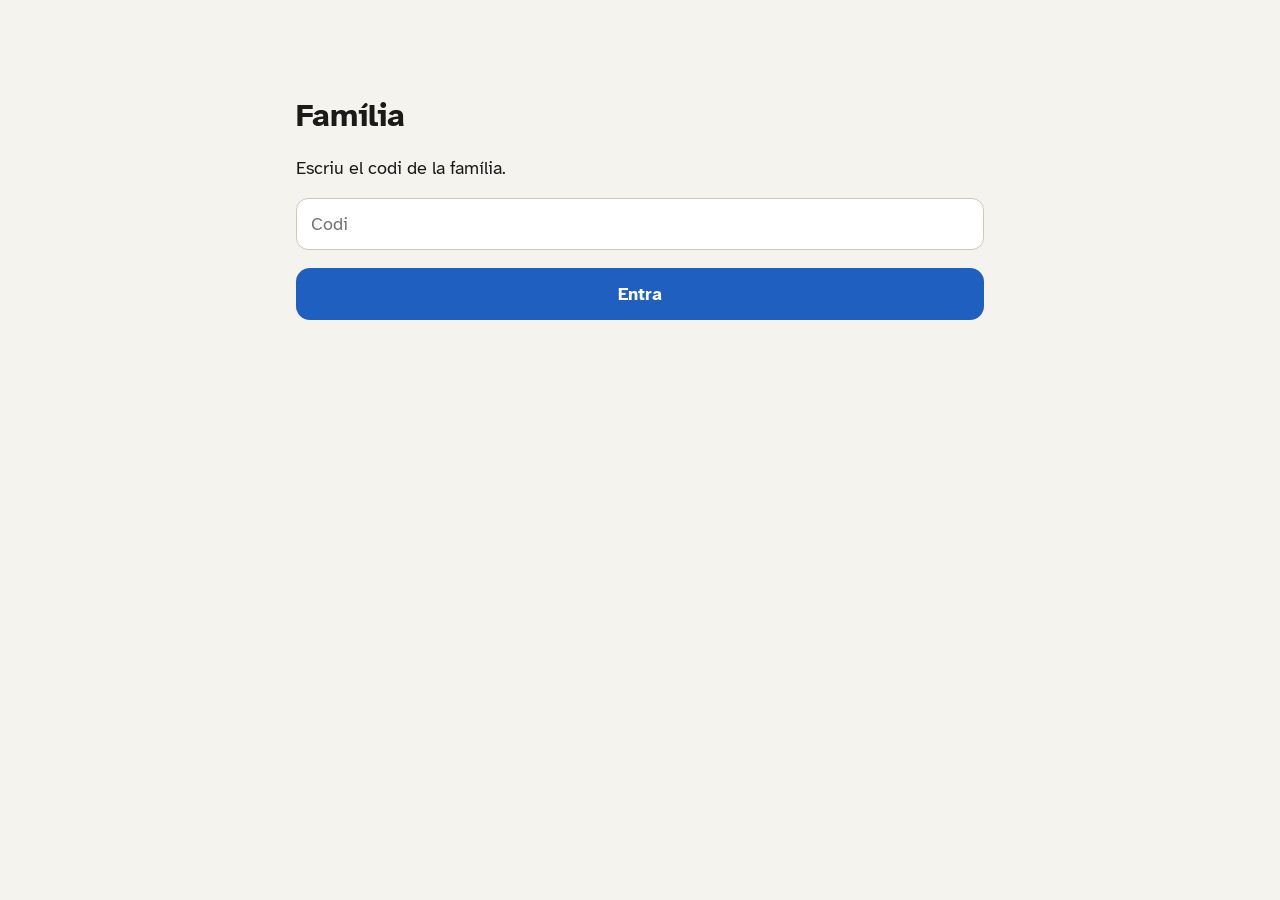
<file: app/index.html>
<!doctype html>
<html lang="ca" data-tema="auto" data-mida="normal">
<head>
  <meta charset="utf-8">
  <meta name="viewport" content="width=device-width, initial-scale=1, viewport-fit=cover">
  <title>Família</title>
  <meta name="theme-color" content="#1F5FBF">
  <link rel="manifest" href="manifest.webmanifest">
  <link rel="icon" href="icones/icona-192.png">
  <link rel="apple-touch-icon" href="icones/apple-touch-icon.png">
  <meta name="apple-mobile-web-app-capable" content="yes">
  <meta name="apple-mobile-web-app-title" content="Família">
  <link rel="stylesheet" href="estil.css">
</head>
<body>
  <div id="franja" class="franja" hidden></div>
  <header id="barra" class="barra"></header>
  <main id="vista" class="vista" tabindex="-1"></main>
  <nav id="nav" class="nav" aria-label="Seccions"></nav>

  <div id="avis-flotant" class="toast" role="status" aria-live="polite" hidden></div>

  <!-- Full inferior per a detalls -->
  <dialog id="full" class="full"></dialog>

  <!-- Confirmació lliscant per a accions destructives -->
  <dialog id="dialeg-llisca" class="dialeg">
    <p id="llisca-text" class="llisca-text"></p>
    <div class="llisca">
      <input id="llisca" type="range" min="0" max="100" value="0" aria-label="Llisca per confirmar">
      <span id="llisca-etiqueta">Llisca per esborrar →</span>
    </div>
    <button id="llisca-cancel" class="boto secundari ample">Cancel·la</button>
  </dialog>

  <script src="config.js"></script>
  <script src="js/dades.js"></script>
  <script src="js/app.js"></script>
</body>
</html>
</file>
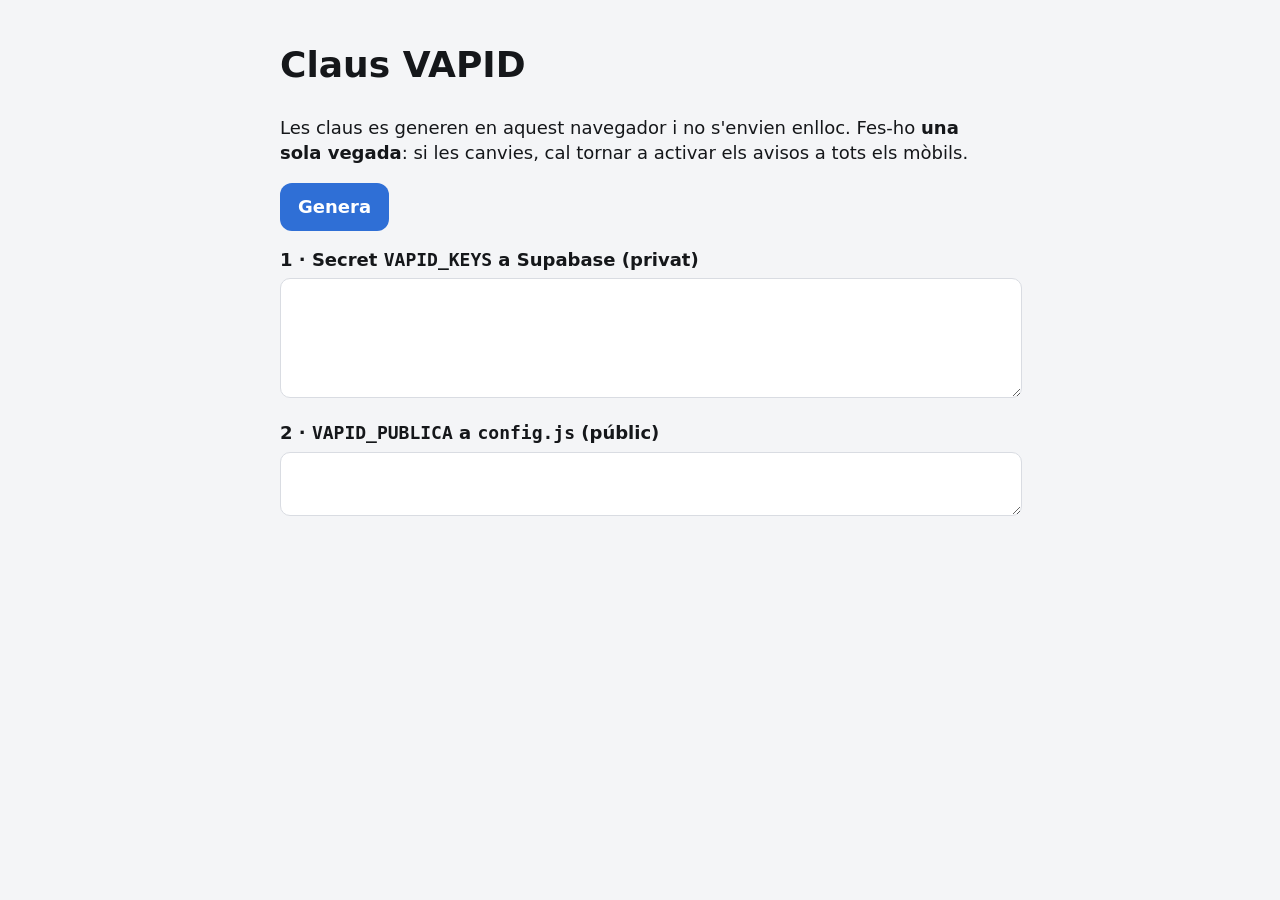
<file: app/eines/vapid.html>
<!doctype html>
<html lang="ca">
<head>
  <meta charset="utf-8">
  <meta name="viewport" content="width=device-width, initial-scale=1">
  <title>Claus VAPID</title>
  <style>
    :root { --fons:#f4f5f7; --text:#15171a; --vora:#d9dce2; --primari:#2f6fd6; --targeta:#fff; color-scheme: light; }
    @media (prefers-color-scheme: dark) { :root { --fons:#0f1115; --text:#f1f3f6; --vora:#2d323b; --primari:#6ea0ff; --targeta:#1a1d23; color-scheme: dark; } }
    body { margin:0; background:var(--fons); color:var(--text); font:18px/1.4 system-ui, sans-serif; }
    main { max-width:720px; margin:0 auto; padding:16px; }
    textarea { width:100%; min-height:7em; font:14px ui-monospace, monospace; padding:10px; border-radius:10px; border:1px solid var(--vora); background:var(--targeta); color:var(--text); }
    button { min-height:48px; padding:0 18px; border-radius:12px; border:none; background:var(--primari); color:#fff; font:inherit; font-weight:600; }
    label { display:block; font-weight:600; margin:16px 0 6px; }
  </style>
</head>
<body>
<main>
  <h1>Claus VAPID</h1>
  <p>Les claus es generen en aquest navegador i no s'envien enlloc. Fes-ho <b>una sola vegada</b>: si les canvies, cal tornar a activar els avisos a tots els mòbils.</p>
  <button id="genera">Genera</button>

  <label for="privada">1 · Secret <code>VAPID_KEYS</code> a Supabase (privat)</label>
  <textarea id="privada" readonly></textarea>

  <label for="publica">2 · <code>VAPID_PUBLICA</code> a <code>config.js</code> (públic)</label>
  <textarea id="publica" readonly style="min-height:3em"></textarea>
</main>
<script>
  const b64url = (buf) => btoa(String.fromCharCode(...new Uint8Array(buf)))
    .replace(/\+/g, "-").replace(/\//g, "_").replace(/=+$/, "");
  document.getElementById("genera").onclick = async () => {
    const parell = await crypto.subtle.generateKey({ name: "ECDSA", namedCurve: "P-256" }, true, ["sign", "verify"]);
    const publicKey = await crypto.subtle.exportKey("jwk", parell.publicKey);
    const privateKey = await crypto.subtle.exportKey("jwk", parell.privateKey);
    const raw = await crypto.subtle.exportKey("raw", parell.publicKey);
    document.getElementById("privada").value = JSON.stringify({ publicKey, privateKey });
    document.getElementById("publica").value = b64url(raw);
  };
</script>
</body>
</html>
</file>
<file: app/estil.css>
/* =============================================================
   Família · estils
   Temes: html[data-tema=auto|clar|fosc] · Mida: html[data-mida=normal|gran]
   Daltònics: html[data-daltonics] mostra inicials i patrons on hi hauria només color
   ============================================================= */

@font-face { font-family: "Atkinson"; src: url("fonts/atkinson-400.woff2") format("woff2"); font-weight: 400; font-display: swap; }
@font-face { font-family: "Atkinson"; src: url("fonts/atkinson-700.woff2") format("woff2"); font-weight: 700; font-display: swap; }

/* ---------- Colors ---------- */
:root {
  --fons: #F5F3EE;
  --sup: #FFFFFF;
  --sup2: #EFEBE3;
  --text: #1B1A17;
  --suau: #5B574F;
  --vora: #CFC9BC;
  --linia: #E3DFD6;
  --primari: #1F5FBF;
  --primari-text: #FFFFFF;
  --primari-suau: #E6EEFA;
  --primari-fort: #123C7A;
  --avis-fons: #FBEBC8;
  --avis-text: #6A4200;
  --avis-vora: #C98A1A;
  --perill: #B42318;
  --vermell: #D92D20;
  --ombra: 0 6px 16px rgb(20 40 90 / .22);
  color-scheme: light;
}
@media (prefers-color-scheme: dark) {
  :root:not([data-tema="clar"]) {
    --fons: #14130F; --sup: #1F1E1A; --sup2: #2B2A25; --text: #F2EFE8; --suau: #B3ADA1;
    --vora: #4A463E; --linia: #34312B; --primari: #84ABF2; --primari-text: #0D1B33;
    --primari-suau: #1E2C47; --primari-fort: #C4D6FA; --avis-fons: #3B2E12; --avis-text: #F6D38C;
    --avis-vora: #C98A1A; --perill: #F28B82; --ombra: 0 6px 16px rgb(0 0 0 / .5);
    color-scheme: dark;
  }
}
:root[data-tema="fosc"] {
  --fons: #14130F; --sup: #1F1E1A; --sup2: #2B2A25; --text: #F2EFE8; --suau: #B3ADA1;
  --vora: #4A463E; --linia: #34312B; --primari: #84ABF2; --primari-text: #0D1B33;
  --primari-suau: #1E2C47; --primari-fort: #C4D6FA; --avis-fons: #3B2E12; --avis-text: #F6D38C;
  --avis-vora: #C98A1A; --perill: #F28B82; --ombra: 0 6px 16px rgb(0 0 0 / .5);
  color-scheme: dark;
}

/* ---------- Base ---------- */
* { box-sizing: border-box; }
html { font-size: 18px; -webkit-text-size-adjust: 100%; }
html[data-mida="gran"] { font-size: 21px; }
body {
  margin: 0; min-height: 100dvh; display: flex; flex-direction: column;
  background: var(--fons); color: var(--text);
  font-family: "Atkinson", system-ui, -apple-system, "Segoe UI", sans-serif;
  line-height: 1.35;
}
button, input, select, textarea { font: inherit; color: inherit; }
h1, h2, h3, p { margin: 0; }
[hidden] { display: none !important; }
.vista { flex: 1; width: 100%; max-width: 720px; margin: 0 auto; padding: 4px 16px 112px; outline: none; }
.vista.sub { padding-bottom: 32px; }
.vista.entra { animation: entra .22s ease-out; }
@keyframes entra { from { transform: translateX(28px); opacity: 0; } to { transform: none; opacity: 1; } }
@media (prefers-reduced-motion: reduce) { .vista.entra { animation: none; } }

/* ---------- Franja de mode prova ---------- */
.franja {
  background: var(--avis-fons); color: var(--avis-text); text-align: center;
  font-size: .72rem; font-weight: 700; line-height: 1.25; padding: calc(3px + env(safe-area-inset-top)) 8px 3px;
  white-space: nowrap; overflow: hidden; text-overflow: ellipsis;
}

/* ---------- Barra superior ---------- */
.barra {
  position: sticky; top: 0; z-index: 5; background: var(--fons);
  display: flex; align-items: center; gap: 4px;
  width: 100%; max-width: 720px; margin: 0 auto; padding: 2px 4px 2px 16px;
}
.barra .icona-boto { width: 44px; height: 44px; border-radius: 22px; }
.barra .titol { flex: 1; display: flex; flex-direction: column; min-width: 0; }
.barra .titol b { font-size: 1.2rem; line-height: 1.15; }
.barra .titol span { color: var(--suau); font-size: .85rem; line-height: 1.25; }
.barra .titol.compacte b, .barra .titol.compacte span { white-space: nowrap; overflow: hidden; text-overflow: ellipsis; }
.barra.sub {
  display: grid; grid-template-columns: 48px 1fr 48px; padding: 4px;
  background: var(--sup); border-bottom: 1px solid var(--linia); max-width: none;
}
.barra.sub .titol { text-align: center; font-size: 1.1rem; font-weight: 700; line-height: 1.2; overflow-wrap: anywhere; }

/* Capçalera de l'Inici: l'avatar té zona tàctil de 44 px */
.barra .persona-cap { display: grid; place-items: center; min-width: 44px; min-height: 44px; text-decoration: none; }

/* ---------- Navegació inferior ---------- */
.nav {
  position: fixed; left: 0; right: 0; bottom: 0; z-index: 6;
  display: grid; grid-template-columns: repeat(5, minmax(0, 1fr));
  background: var(--sup); border-top: 1px solid var(--linia);
  padding-bottom: env(safe-area-inset-bottom);
}
.nav a {
  min-height: 68px; display: flex; flex-direction: column; align-items: center; justify-content: center; gap: 2px;
  color: var(--suau); font-size: .78rem; text-decoration: none;
}
.nav a[aria-current="page"] { color: var(--primari); font-weight: 700; }
.nav svg { width: 26px; height: 26px; }

/* ---------- Punts vermells d'avís (amb número: no depenen només del color) ---------- */
.amb-punt { position: relative; display: inline-flex; align-items: center; }
.punt-avis {
  position: absolute; top: -6px; right: -10px; min-width: 20px; height: 20px; padding: 0 5px; border-radius: 10px;
  background: var(--vermell); color: #fff; font-size: .7rem; font-weight: 700; line-height: 20px; text-align: center;
  box-shadow: 0 0 0 2px var(--sup);
}
h2 .punt-avis { top: -4px; right: -8px; }

/* ---------- Botons ---------- */
.boto {
  min-height: 52px; padding: 0 18px; border-radius: 14px; border: 1px solid var(--vora);
  background: var(--sup); color: var(--text); font-weight: 700; cursor: pointer;
  display: inline-flex; align-items: center; justify-content: center; gap: 8px; text-decoration: none;
}
.boto.primari { background: var(--primari); color: var(--primari-text); border-color: transparent; }
.boto.perill { color: var(--perill); }
.boto.ample { width: 100%; }
.boto.petit { min-height: 44px; padding: 0 14px; font-size: .9rem; border-radius: 22px; }
.boto:disabled { opacity: .5; }
.icona-boto {
  width: 48px; height: 48px; border-radius: 24px; border: none; background: none; color: var(--text);
  display: grid; place-items: center; cursor: pointer; text-decoration: none; flex: none;
}
.icona-boto.ple { background: var(--primari); color: var(--primari-text); }
.fab {
  position: fixed; right: max(18px, calc(50vw - 342px)); bottom: calc(88px + env(safe-area-inset-bottom)); z-index: 4;
  height: 60px; padding: 0 22px 0 18px; border-radius: 30px; border: none;
  background: var(--primari); color: var(--primari-text); box-shadow: var(--ombra);
  display: flex; align-items: center; gap: 8px; font-weight: 700; text-decoration: none;
}
.fila { display: flex; gap: 10px; align-items: center; }
.graella2 { display: grid; grid-template-columns: repeat(2, minmax(0, 1fr)); gap: 8px; }
.graella3 { display: grid; grid-template-columns: repeat(3, minmax(0, 1fr)); gap: 8px; }

/* ---------- Targetes i llistes ---------- */
.targeta { background: var(--sup); border-radius: 18px; padding: 16px; display: flex; flex-direction: column; gap: 10px; }
.seccio { display: flex; flex-direction: column; gap: 10px; margin-top: 16px; }
.seccio > h2 { font-size: 1.1rem; display: flex; justify-content: space-between; align-items: center; }
.etiqueta-seccio { color: var(--suau); font-weight: 700; font-size: .9rem; margin-top: 14px; }
.element {
  background: var(--sup); border-radius: 16px; padding: 12px 14px; display: flex; align-items: center; gap: 12px;
  color: var(--text); text-decoration: none; border: 2px solid transparent; width: 100%; text-align: left; cursor: pointer;
}
.element.avis { border-color: var(--avis-vora); }
.element.amb-franja { position: relative; overflow: hidden; padding-left: 20px; }
.franja-persona { position: absolute; left: 0; top: 0; bottom: 0; width: 8px; }
.element.pendent { border: 2px dashed var(--avis-vora); }
.element .cos { flex: 1; display: flex; flex-direction: column; min-width: 0; }
.element .cos b { overflow-wrap: anywhere; }
.element .cos span { color: var(--suau); font-size: .9rem; }
.hora { width: 3.3em; font-weight: 700; font-variant-numeric: tabular-nums; flex: none; }
.buit { color: var(--suau); padding: 12px 4px; }
.avis-caixa {
  background: var(--avis-fons); color: var(--avis-text); border-radius: 14px; padding: 12px 14px;
  display: flex; gap: 10px; align-items: flex-start; font-size: .92rem;
}
.estat-pendent { display: inline-flex; align-items: center; gap: 4px; color: var(--avis-text); font-weight: 700; font-size: .85rem; }

/* ---------- Persones ---------- */
.inicial {
  width: 36px; height: 36px; border-radius: 50%; flex: none;
  display: inline-grid; place-items: center; color: #fff; font-weight: 700; font-size: .85rem;
}
.inicial.gran { width: 48px; height: 48px; font-size: 1.1rem; }
.inicial.petita { width: 28px; height: 28px; font-size: .75rem; }
.inicial.tothom { background: var(--suau); }
.inicials { display: inline-flex; flex: none; }
.inicials .inicial + .inicial { margin-left: -12px; box-shadow: 0 0 0 2px var(--sup); }
.xips { display: flex; gap: 8px; flex-wrap: wrap; }
.xip {
  min-height: 44px; padding: 0 14px; border-radius: 22px; border: 1px solid var(--vora); background: var(--sup);
  display: inline-flex; align-items: center; gap: 6px; cursor: pointer; font-size: .9rem;
}
.xip.amb-inicial { padding: 0 10px 0 4px; }
.xip.sols { width: 44px; padding: 0; justify-content: center; }
.xip[aria-pressed="true"] { background: var(--text); color: var(--fons); border-color: var(--text); font-weight: 700; }
.tria-persona { width: 56px; height: 56px; border-radius: 50%; border: none; color: #fff; font-weight: 700; cursor: pointer; opacity: .35; }
.tria-persona[aria-pressed="true"] { opacity: 1; outline: 3px solid var(--text); outline-offset: 2px; }

/* ---------- Opcions (botons de selecció) ---------- */
.opcio {
  min-height: 52px; border-radius: 12px; border: 1px solid var(--vora); background: var(--sup); cursor: pointer;
  display: flex; align-items: center; justify-content: center; gap: 6px; padding: 0 10px;
}
.opcio[aria-pressed="true"] { border: 2px solid var(--primari); background: var(--primari-suau); color: var(--primari-fort); font-weight: 700; }
.opcio.alta { min-height: 88px; flex-direction: column; }
.segmentat { display: grid; grid-auto-flow: column; grid-auto-columns: minmax(0, 1fr); background: var(--sup2); border-radius: 14px; padding: 4px; gap: 4px; }
.segmentat button { min-height: 44px; border-radius: 10px; border: none; background: transparent; color: var(--suau); cursor: pointer; }
.segmentat button[aria-pressed="true"] { background: var(--sup); color: var(--text); font-weight: 700; box-shadow: 0 1px 2px rgb(0 0 0 / .12); }

/* ---------- Formularis ---------- */
.camp { display: flex; flex-direction: column; gap: 6px; }
.camp > label, .camp > .etiq, legend { font-weight: 700; }
.camp .ajuda { color: var(--suau); font-weight: 400; }
input[type="text"], input[type="number"], input[type="date"], input[type="time"], input[type="url"], input[type="password"], textarea, select {
  width: 100%; min-width: 0; min-height: 52px; padding: 0 14px; border-radius: 12px;
  border: 1px solid var(--vora); background: var(--sup); color: var(--text);
}
textarea { padding: 12px 14px; resize: vertical; min-height: 88px; }
fieldset { border: none; margin: 0; padding: 0; display: flex; flex-direction: column; gap: 8px; }
legend { padding: 0; margin-bottom: 8px; }
.formulari { display: flex; flex-direction: column; gap: 18px; padding-top: 16px; }
.interruptor { background: var(--sup); border-radius: 14px; padding: 14px 16px; display: flex; align-items: center; gap: 12px; cursor: pointer; }
.interruptor input { width: 28px; height: 28px; accent-color: var(--primari); flex: none; }
.oculta { position: absolute; width: 1px; height: 1px; overflow: hidden; clip: rect(0 0 0 0); white-space: nowrap; }

/* ---------- Inici ---------- */
.ara {
  background: var(--primari); color: var(--primari-text); border-radius: 22px; padding: 20px;
  display: flex; flex-direction: column; gap: 6px;
}
.ara .rotul { font-size: .85rem; font-weight: 700; letter-spacing: .05em; }
.ara .gran { font-size: 1.65rem; font-weight: 700; line-height: 1.15; overflow-wrap: anywhere; }
.ara .resta { margin-top: 10px; padding-top: 10px; border-top: 1px solid color-mix(in srgb, currentColor 35%, transparent); display: flex; flex-direction: column; gap: 4px; font-size: .9rem; }
.ara .inicial { background: var(--primari-text) !important; color: var(--primari); }

/* ---------- Agenda: dia ---------- */
.setmana-nav { display: flex; align-items: center; gap: 4px; }
.setmana-nav b { flex: 1; text-align: center; font-size: 1.1rem; }
.dies { display: grid; grid-template-columns: repeat(7, minmax(0, 1fr)); gap: 4px; }
.dies button {
  min-height: 64px; border: none; border-radius: 14px; background: transparent; color: var(--suau); cursor: pointer;
  display: flex; flex-direction: column; align-items: center; justify-content: center; gap: 2px; font-size: .8rem; position: relative;
}
.dies button b { font-size: 1rem; color: var(--text); }
.dies button[aria-pressed="true"] { background: var(--primari); color: var(--primari-text); }
.dies button[aria-pressed="true"] b { color: var(--primari-text); }
.dies button.avui:not([aria-pressed="true"]) b { color: var(--primari); text-decoration: underline; text-underline-offset: 3px; }
.punts-dia { display: flex; gap: 3px; height: 11px; }
.punts-dia i { width: 11px; height: 11px; border-radius: 50%; box-shadow: 0 0 0 1px var(--sup); }
.dies button[aria-pressed="true"] .punts-dia i { box-shadow: 0 0 0 1px var(--primari-text); }

.titol-dia { font-size: 1.25rem; line-height: 1.2; display: flex !important; flex-wrap: wrap; gap: 8px; align-items: center; justify-content: flex-start !important; }
.avui-etiq { background: var(--primari); color: var(--primari-text); font-size: .8rem; border-radius: 8px; padding: 2px 8px; }
.torna-dia { margin: 0 0 4px; padding-left: 6px; }
.torna-dia svg { width: 22px; height: 22px; }

/* ---------- Agenda: setmana (horari) ---------- */
.horari { background: var(--sup); border-radius: 16px; overflow: auto; max-height: calc(100dvh - 330px); min-height: 320px; position: relative; }
.horari-cap, .horari-tot, .horari-cos { display: grid; grid-template-columns: 34px repeat(7, minmax(0, 1fr)); min-width: 100%; }
.horari-cap { position: sticky; top: 0; z-index: 2; background: var(--sup); border-bottom: 1px solid var(--linia); }
.horari-cap span, .horari-cap button { text-align: center; font-size: .72rem; color: var(--suau); padding: 6px 0; line-height: 1.1; }
.horari-cap button { border: none; background: none; cursor: pointer; min-height: 44px; }
.horari-cap b { display: block; font-size: .9rem; color: var(--text); }
.horari-cap .avui b { color: var(--primari); }
.horari-tot { border-bottom: 1px solid var(--linia); min-height: 8px; }
.horari-tot > div { display: flex; flex-direction: column; gap: 2px; padding: 2px; }
.horari-hores { display: flex; flex-direction: column; }
.horari-hores span { height: var(--h); font-size: .65rem; color: var(--suau); text-align: right; padding-right: 4px; transform: translateY(-.45em); }
.horari-col { position: relative; border-left: 1px solid var(--linia); background-image: linear-gradient(var(--linia) 1px, transparent 1px); background-size: 100% var(--h); }
.bloc {
  position: absolute; border-radius: 6px; padding: 2px 3px; overflow: hidden; color: #fff; font-size: .68rem; line-height: 1.15;
  border: 1px solid rgb(255 255 255 / .6); cursor: pointer; text-align: left;
}
.bloc.pendent { background-image: repeating-linear-gradient(135deg, rgb(255 255 255 / .28) 0 5px, transparent 5px 10px) !important; outline: 2px dashed var(--avis-vora); }
.bloc-tot { border-radius: 6px; color: #fff; font-size: .68rem; padding: 2px 4px; white-space: nowrap; overflow: hidden; text-overflow: ellipsis; border: none; cursor: pointer; text-align: left; }
.bloc .ini, .bloc-tot .ini { font-weight: 700; }

/* ---------- Agenda: mes ---------- */
.mes-cap { display: grid; grid-template-columns: repeat(7, minmax(0, 1fr)); text-align: center; color: var(--suau); font-size: .8rem; padding: 4px 0; }
.mes { display: grid; grid-template-columns: repeat(7, minmax(0, 1fr)); gap: 3px; }
.mes button {
  min-height: 64px; border: none; border-radius: 10px; background: var(--sup); cursor: pointer; padding: 3px 2px;
  display: flex; flex-direction: column; align-items: stretch; gap: 2px; min-width: 0; color: var(--text);
}
.mes button > b { text-align: center; font-size: .95rem; }
.pastilla {
  display: block; border-radius: 4px; padding: 1px 3px; color: #fff; font-size: .6rem; line-height: 1.3;
  white-space: nowrap; overflow: hidden; text-align: left;
}
.pastilla .ini { display: none; font-weight: 700; margin-right: 2px; }
html[data-daltonics] .pastilla .ini { display: inline; }
.pastilla.pendent { background-image: repeating-linear-gradient(135deg, rgb(255 255 255 / .3) 0 4px, transparent 4px 8px) !important; outline: 1px dashed var(--avis-vora); }
.mes button.fora { background: transparent; color: var(--suau); }
.mes button.avui b { color: var(--primari); text-decoration: underline; text-underline-offset: 3px; }
.mes .mes-n { font-size: .65rem; color: var(--suau); padding-left: 3px; text-align: left; font-weight: 700; }

/* ---------- Tasques ---------- */
.barra-progres { height: 10px; border-radius: 5px; background: var(--sup2); overflow: hidden; }
.barra-progres > div { height: 100%; background: var(--primari); }
.barra-progres.endarrerida > div { background: repeating-linear-gradient(135deg, #C98A1A 0 8px, #E2A93B 8px 16px); }
.text-avis { color: var(--avis-text); font-weight: 700; font-size: .9rem; }

/* ---------- Compra ---------- */
.llista { background: var(--sup); border-radius: 16px; display: flex; flex-direction: column; overflow: hidden; }
.llista label { min-height: 56px; display: flex; align-items: center; gap: 12px; padding: 0 14px; border-bottom: 1px solid var(--linia); cursor: pointer; }
.llista label:last-child { border-bottom: none; }
.llista input[type="checkbox"] { width: 28px; height: 28px; accent-color: var(--primari); flex: none; }
.llista .nom { flex: 1; overflow-wrap: anywhere; }
.llista .quant { color: var(--suau); }
.llista.fets .nom { text-decoration: line-through; color: var(--suau); }
details > summary { min-height: 48px; display: flex; align-items: center; gap: 6px; font-weight: 700; color: var(--suau); cursor: pointer; list-style: none; }
details > summary::-webkit-details-marker { display: none; }
details > summary::before { content: "›"; font-size: 1.3rem; transition: transform .15s; }
details[open] > summary::before { transform: rotate(90deg); }

/* ---------- Més ---------- */
.prioritat { font-size: .8rem; font-weight: 700; border-radius: 8px; padding: 3px 8px; flex: none; }
.prioritat.molt { background: var(--primari-suau); color: var(--primari-fort); }
.prioritat.bastant { background: var(--sup2); color: var(--text); }
.prioritat.poc { background: var(--sup2); color: var(--suau); }
.import-gran { font-size: 1.45rem; font-weight: 700; margin-left: auto; }

/* ---------- Menú ⋮ ---------- */
.menu { background: var(--sup); border-radius: 16px; overflow: hidden; display: flex; flex-direction: column; }
.menu a, .menu button {
  min-height: 60px; display: flex; align-items: center; gap: 14px; padding: 0 16px; border: none; border-bottom: 1px solid var(--linia);
  background: none; color: var(--text); text-decoration: none; text-align: left; cursor: pointer; width: 100%;
}
.menu > :last-child { border-bottom: none; }
.menu .cos { flex: 1; display: flex; flex-direction: column; }
.menu .cos span { color: var(--suau); font-size: .85rem; }
.diagnostic { display: grid; grid-template-columns: auto 1fr; gap: 6px 12px; }
.diagnostic dt { color: var(--suau); }
.diagnostic dd { margin: 0; font-weight: 700; overflow-wrap: anywhere; }

/* ---------- Full inferior (detalls) ---------- */
.full {
  border: none; padding: 0; margin: auto auto 0; width: 100%; max-width: 720px; max-height: 85dvh;
  border-radius: 22px 22px 0 0; background: var(--sup); color: var(--text);
}
.full::backdrop { background: rgb(0 0 0 / .45); }
.full .dins { padding: 20px 18px calc(20px + env(safe-area-inset-bottom)); display: flex; flex-direction: column; gap: 14px; }
.full .agafador { width: 44px; height: 5px; border-radius: 3px; background: var(--vora); margin: 0 auto; }

/* ---------- Missatge flotant ---------- */
.toast {
  position: fixed; left: 16px; right: 16px; bottom: calc(92px + env(safe-area-inset-bottom)); z-index: 20;
  max-width: 600px; margin: 0 auto; padding: 14px 16px; border-radius: 14px;
  background: var(--text); color: var(--fons); font-weight: 700;
}

/* ---------- Confirmació lliscant ---------- */
.dialeg { border: none; border-radius: 18px; padding: 18px; width: min(92vw, 440px); background: var(--sup); color: var(--text); }
.dialeg::backdrop { background: rgb(0 0 0 / .5); }
.llisca-text { font-weight: 700; }
.llisca { position: relative; margin-top: 14px; }
.llisca span { position: absolute; inset: 0; display: grid; place-items: center; pointer-events: none; color: var(--suau); font-weight: 700; }
.llisca input {
  -webkit-appearance: none; appearance: none; width: 100%; height: 58px; margin: 0;
  border-radius: 29px; background: var(--sup2); border: 1px solid var(--vora);
}
.llisca input::-webkit-slider-thumb { -webkit-appearance: none; width: 54px; height: 54px; border-radius: 50%; background: var(--perill); position: relative; z-index: 1; }
.llisca input::-moz-range-thumb { width: 54px; height: 54px; border: none; border-radius: 50%; background: var(--perill); }
.dialeg .boto { margin-top: 12px; }

/* ---------- Pantalla d'entrada ---------- */
.entrada { display: flex; flex-direction: column; gap: 18px; padding-top: 10vh; }
.entrada h1 { font-size: 1.8rem; }
.graella-persones { display: grid; grid-template-columns: repeat(2, minmax(0, 1fr)); gap: 10px; }
.graella-persones button {
  min-height: 120px; border-radius: 18px; border: 1px solid var(--vora); background: var(--sup); cursor: pointer;
  display: flex; flex-direction: column; align-items: center; justify-content: center; gap: 8px; font-weight: 700;
}

/* ---------- Pantalla gran (ordinador / horitzontal) ---------- */
@media (min-width: 720px) {
  .horari { max-height: calc(100dvh - 300px); }
  .bloc, .bloc-tot { font-size: .78rem; }
}

/* ---------- Agenda: filtre a la capçalera ---------- */
.filtre-cap { position: relative; flex: none; }
.filtre-boto {
  min-height: 44px; min-width: 44px; padding: 0 6px 0 5px; border-radius: 22px; border: 1px solid var(--vora); background: var(--sup);
  color: var(--text); display: inline-flex; align-items: center; gap: 2px; cursor: pointer;
}
.filtre-boto svg { width: 18px; height: 18px; }
.filtre-boto[aria-expanded="true"] { border-color: var(--primari); box-shadow: 0 0 0 2px var(--primari-suau); }
.desplegable {
  position: absolute; right: 0; top: calc(100% + 6px); z-index: 10; width: max-content; min-width: 210px; max-width: 80vw;
  background: var(--sup); border: 1px solid var(--linia); border-radius: 16px; box-shadow: var(--ombra); overflow: hidden;
  display: flex; flex-direction: column;
}
.desplegable button {
  min-height: 52px; display: flex; align-items: center; gap: 12px; padding: 0 14px; border: none; border-bottom: 1px solid var(--linia);
  background: none; color: var(--text); text-align: left; cursor: pointer; font-size: 1rem;
}
.desplegable button:last-child { border-bottom: none; }
.desplegable button[aria-pressed="true"] { background: var(--primari-suau); color: var(--primari-fort); font-weight: 700; }
.desplegable .marca { margin-left: auto; display: grid; color: var(--primari-fort); }

/* ---------- Agenda: setmana en llista ---------- */
.boto-horari { margin: 4px 0 6px; }
.boto-horari svg { width: 20px; height: 20px; }
.setmana-llista { display: flex; flex-direction: column; }
.dia-fila { display: grid; grid-template-columns: 52px minmax(0, 1fr); gap: 8px; padding: 8px 0; border-bottom: 1px solid var(--linia); }
.dia-fila:last-child { border-bottom: none; }
.dia-cap {
  min-height: 52px; align-self: start; border: none; border-radius: 12px; background: none; color: var(--suau); cursor: pointer;
  display: flex; flex-direction: column; align-items: center; justify-content: center; font-size: .78rem; line-height: 1.1;
}
.dia-cap b { font-size: 1.3rem; color: var(--text); }
.dia-fila.avui .dia-cap { background: var(--primari); color: var(--primari-text); }
.dia-fila.avui .dia-cap b { color: var(--primari-text); }
.dia-evs { display: flex; flex-direction: column; gap: 6px; min-width: 0; }
.buit-dia { color: var(--suau); font-size: .9rem; padding: 12px 2px; }
.dia-fila:has(.buit-dia) { padding: 4px 0; }
.dia-fila:has(.buit-dia) .dia-cap { min-height: 44px; }
.ev-c {
  position: relative; overflow: hidden; min-height: 48px; width: 100%; display: flex; align-items: center; gap: 8px;
  padding: 6px 10px 6px 16px; border: 2px solid transparent; border-radius: 12px; background: var(--sup); color: var(--text);
  text-align: left; cursor: pointer;
}
.ev-c .franja-persona { width: 6px; }
.ev-c .hora { width: 3.1em; font-size: .9rem; }
.ev-c b { flex: 1; min-width: 0; overflow-wrap: anywhere; }
.ev-c.pendent { border: 2px dashed var(--avis-vora); }

/* ---------- Agenda: horari a pantalla completa ---------- */
.complet {
  position: fixed; inset: 0; z-index: 8; background: var(--fons); display: flex; flex-direction: column;
  padding: env(safe-area-inset-top) max(6px, env(safe-area-inset-right)) env(safe-area-inset-bottom) max(6px, env(safe-area-inset-left));
}
.complet-cap { display: flex; align-items: center; gap: 4px; min-height: 48px; }
.complet-cap .setmana-nav { flex: 1; min-width: 0; }
.complet-cap .setmana-nav b { font-size: 1rem; }
.complet-avis { color: var(--suau); font-size: .85rem; padding: 0 8px 6px; }
.complet .horari { flex: 1; max-height: none; min-height: 0; border-radius: 12px; }
.complet .horari-cap span, .complet .horari-cap button { min-height: 32px; display: flex; gap: 4px; justify-content: center; align-items: baseline; padding: 4px 0; }
.complet .horari-cap b { display: inline; }
.complet .buit { display: none; }
.complet .bloc { font-size: .72rem; line-height: 1.2; }
.bloc .h { opacity: .9; font-weight: 400; }
.complet .bloc-tot { font-size: .72rem; }
@media (orientation: portrait) { .complet .bloc .h { display: block; } }
.versio { color: var(--suau); font-size: .8rem; text-align: center; }
/* Mes: els esdeveniments que no caben com a pastilla, com a franges de color */
.franges-mes { display: flex; flex-direction: column; gap: 2px; padding: 1px 2px 0; }
.franges-mes i { display: block; height: 5px; border-radius: 3px; font-size: 0; font-style: normal; overflow: hidden; }
.franges-mes i.pendent { background-image: repeating-linear-gradient(90deg, rgb(255 255 255 / .45) 0 3px, transparent 3px 6px) !important; }
html[data-daltonics] .franges-mes i { height: 11px; font-size: .5rem; line-height: 11px; color: #fff; font-weight: 700; padding-left: 3px; }

/* ---------- Notes (post-its) ---------- */
.suro { display: grid; grid-template-columns: repeat(2, minmax(0, 1fr)); gap: 14px; padding: 6px 2px 4px; }
@media (min-width: 560px) { .suro { grid-template-columns: repeat(3, minmax(0, 1fr)); } }
.postit {
  position: relative; min-height: 150px; padding: 18px 14px 12px; border: none; border-radius: 3px 3px 3px 18px;
  display: flex; flex-direction: column; justify-content: space-between; gap: 10px; text-align: left; cursor: pointer;
  color: #1B1A17; box-shadow: 0 3px 8px rgb(0 0 0 / .18); font: inherit;
}
.postit::before { /* cinta adhesiva */
  content: ""; position: absolute; top: -8px; left: 50%; width: 56px; height: 18px; transform: translateX(-50%) rotate(-2deg);
  background: rgb(255 255 255 / .55); box-shadow: 0 1px 2px rgb(0 0 0 / .12);
}
.postit-text { white-space: pre-wrap; overflow-wrap: anywhere; font-size: 1rem; line-height: 1.3;
  display: -webkit-box; -webkit-line-clamp: 6; -webkit-box-orient: vertical; overflow: hidden; }
.postit-peu { display: flex; align-items: center; gap: 6px; font-size: .78rem; color: #3D3A33; }
.postit-gran { min-height: 220px; transform: none; }
.postit-gran .postit-text { -webkit-line-clamp: unset; font-size: 1.15rem; }
.postit-camp { width: 100%; min-height: 150px; border: none; background: transparent; color: #1B1A17; font: inherit; font-size: 1.15rem; resize: vertical; padding: 0; }
.postit-camp:focus { outline: 2px dashed rgb(0 0 0 / .35); outline-offset: 4px; }
.postit-groc { background: #FFF0A8; }
.postit-rosa { background: #FFC9DD; }
.postit-verd { background: #CDEFC4; }
.postit-blau { background: #C7E2FF; }
.postit-taronja { background: #FFD3A8; }
.postit-lila { background: #E2D2FF; }
.tria-color { width: 52px; height: 52px; border-radius: 50%; border: 2px solid rgb(0 0 0 / .15); display: grid; place-items: center; color: #1B1A17; cursor: pointer; }
.tria-color[aria-pressed="true"] { outline: 3px solid var(--text); outline-offset: 2px; }
</file>
